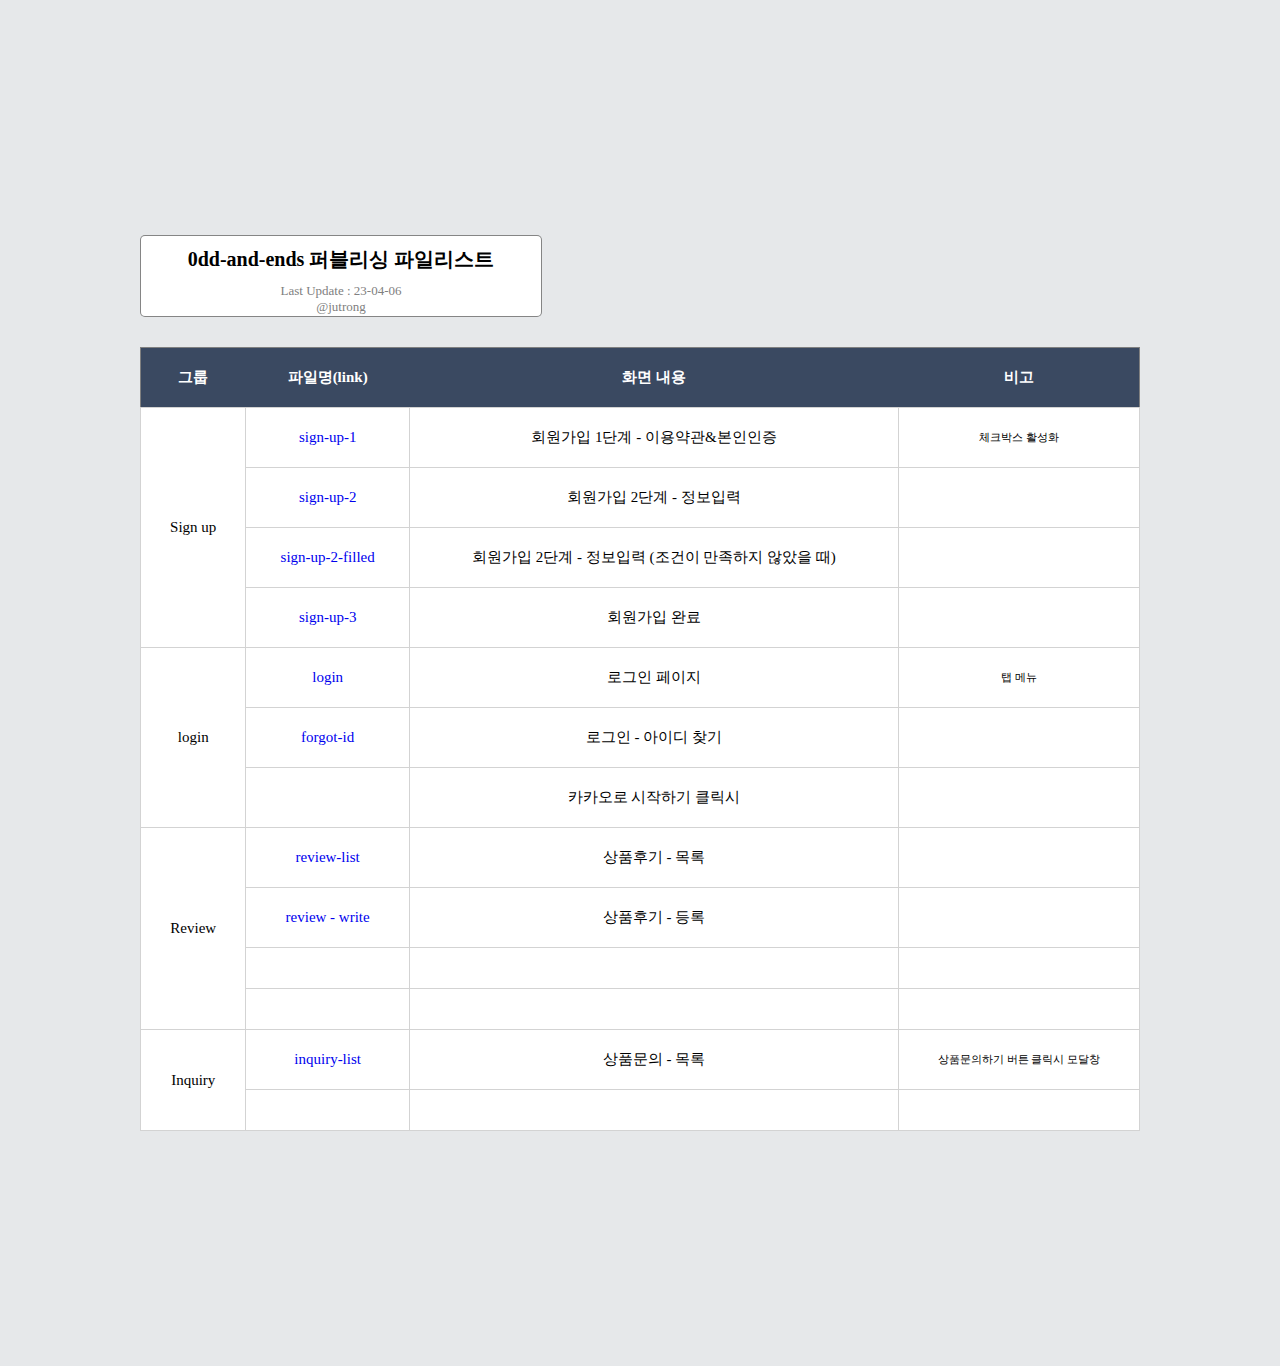
<file: html/page-list.html>
<!DOCTYPE html>
<html lang="ko">
  <head>
    <meta charset="UTF-8" />
    <meta http-equiv="X-UA-Compatible" content="IE=edge" />
    <meta name="viewport" content="width=device-width, initial-scale=1.0" />
    <title>Odd-and-ends, 퍼블리싱 파일 목록</title>
    <link rel="stylesheet" href="../css/screen/page-list.css" />
  </head>
  <body>
    <table class="list">
      <caption>
        <h4>0dd-and-ends 퍼블리싱 파일리스트</h4>
        <span>Last Update : 23-04-06</span>
        <p>@jutrong</p>
      </caption>
      <!-- 상위 목록 -->
      <tr>
        <th>그룹</th>
        <th>파일명(link)</th>
        <th>화면 내용</th>
        <th>비고</th>
      </tr>
      <!-- sign up -->
      <tr>
        <td rowspan="4">Sign up</td>
        <td><a href="../html/sign-up.html/sign-up.html">sign-up-1</a></td>
        <td>회원가입 1단계 - 이용약관&본인인증</td>
        <td class="option">체크박스 활성화</td>
      </tr>
      <tr>
        <td>
          <a href="../html/sign-up.html/membership-info.html">sign-up-2</a>
        </td>
        <td>회원가입 2단계 - 정보입력</td>
        <td class="option"></td>
      </tr>
      <tr>
        <td>
          <a href="../html/sign-up.html/sign-up-filled.html"
            >sign-up-2-filled</a
          >
        </td>
        <td>회원가입 2단계 - 정보입력 (조건이 만족하지 않았을 때)</td>
        <td class="option"></td>
      </tr>
      <tr>
        <td>
          <a href="../html/sign-up.html/sign-up-success.html">sign-up-3</a>
        </td>
        <td>회원가입 완료</td>
        <td class="option"></td>
      </tr>
      <!-- login -->
      <tr>
        <td rowspan="3">login</td>
        <td><a href="../html/login/login.html">login</a></td>
        <td>로그인 페이지</td>
        <td class="option">탭 메뉴</td>
      </tr>
      <tr>
        <td><a href="../html/login/forgot-id.html">forgot-id</a></td>
        <td>로그인 - 아이디 찾기</td>
        <td class="option"></td>
      </tr>
      <tr>
        <td><a href="#"></a></td>
        <td>카카오로 시작하기 클릭시</td>
        <td class="option"></td>
      </tr>
      <tr>
        <td rowspan="4">Review</td>
        <td><a href="../html/review/review-list.html">review-list</a></td>
        <td>상품후기 - 목록</td>
        <td class="option"></td>
      </tr>
      <tr>
        <td><a href="#">review - write</a></td>
        <td>상품후기 - 등록</td>
        <td class="option"></td>
      </tr>
      <tr>
        <td><a href="#"></a></td>
        <td></td>
        <td class="option"></td>
      </tr>
      <tr>
        <td><a href="#"></a></td>
        <td></td>
        <td class="option"></td>
      </tr>
      <!-- inquiry -->
      <tr>
        <td rowspan="4">Inquiry</td>
        <td><a href="../html/inquiry/inquiry-list.html">inquiry-list</a></td>
        <td>상품문의 - 목록</td>
        <td class="option">상품문의하기 버튼 클릭시 모달창</td>
      </tr>
      <tr>
        <td><a href="#"></a></td>
        <td></td>
        <td class="option"></td>
      </tr>
    </table>
  </body>
</html>
</file>
<file: css/screen/page-list.css>
@import "../variables.css";

body {
  background-color: var(--gray);
  display: flex;
  justify-content: center;
  align-items: center;
  height: 150vh;
}
a {
  text-decoration: none;
}
.list {
  border-collapse: collapse;
  width: 1000px;
  border: 1px solid gray;
}
.list caption {
  width: 400px;
  height: 80px;
  border: 1px solid rgba(0, 0, 0, 0.477);
  text-align: center;
  margin-bottom: 30px;
  font-size: 13px;
  background-color: white;
  border-radius: 5px;
}
.list caption h4 {
  margin: 0;
  font-size: 20px;
  margin-top: 10px;
}
.list caption span {
  display: block;
  color: gray;
  margin-top: 10px;
}
.list caption p {
  margin-top: 0;
  color: gray;
}
.list th,
.list td {
  text-align: center;
  padding: 20px;
  border: 1px solid lightgray;
  background-color: white;
  font-size: 15px;
}
.list tr td:last-child {
  font-size: 11px;
}
.list th {
  background-color: var(--dark-blue);
  color: white;
  border: none;
}
.list td a:hover {
  color: var(--dark--green);
}
.list .option {
  width: 200px;
}
</file>
